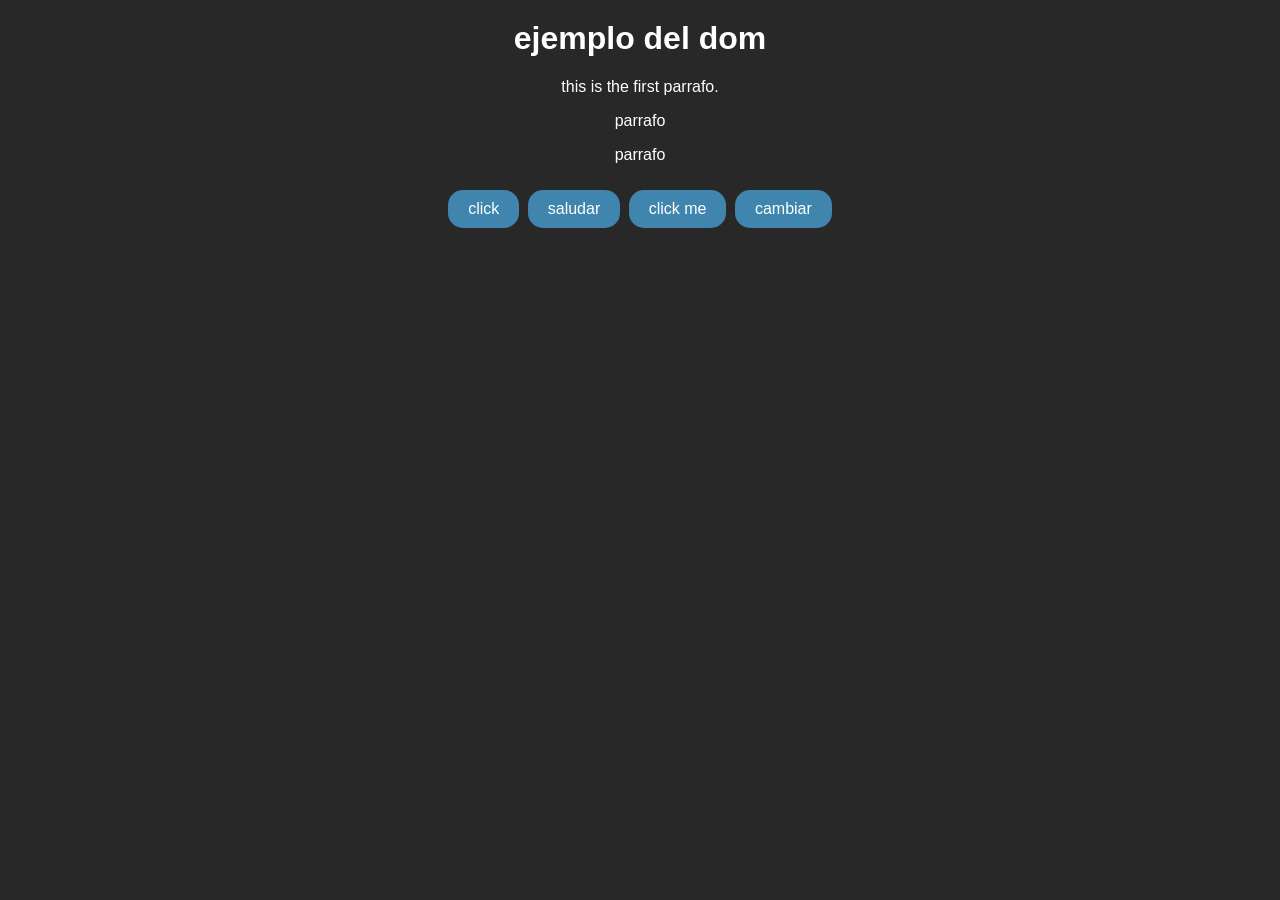
<file: js/index.html>
<!DOCTYPE html>
<html lang="en">
<head>
    <meta charset="UTF-8">
    <meta name="viewport" content="width=device-width, initial-scale=1.0">
    <title>document</title>
    <link rel="stylesheet" href="styles/home.css">
</head>
<body>
    <div class="container"></div>

    <p id="miparrafo">parrafo</p>
    <p id="parrafo2">parrafo</p>
    
    <div>
        <button id="parrafo1">click</button>
        <button onclick="alert('hello')">saludar</button>
        <button onclick="saludar()">click me</button>
		<button id="btncambiar">cambiar</button>
    </div>
    
    <script src="scripts/home.js"></script>
</body>
</html>
</file>
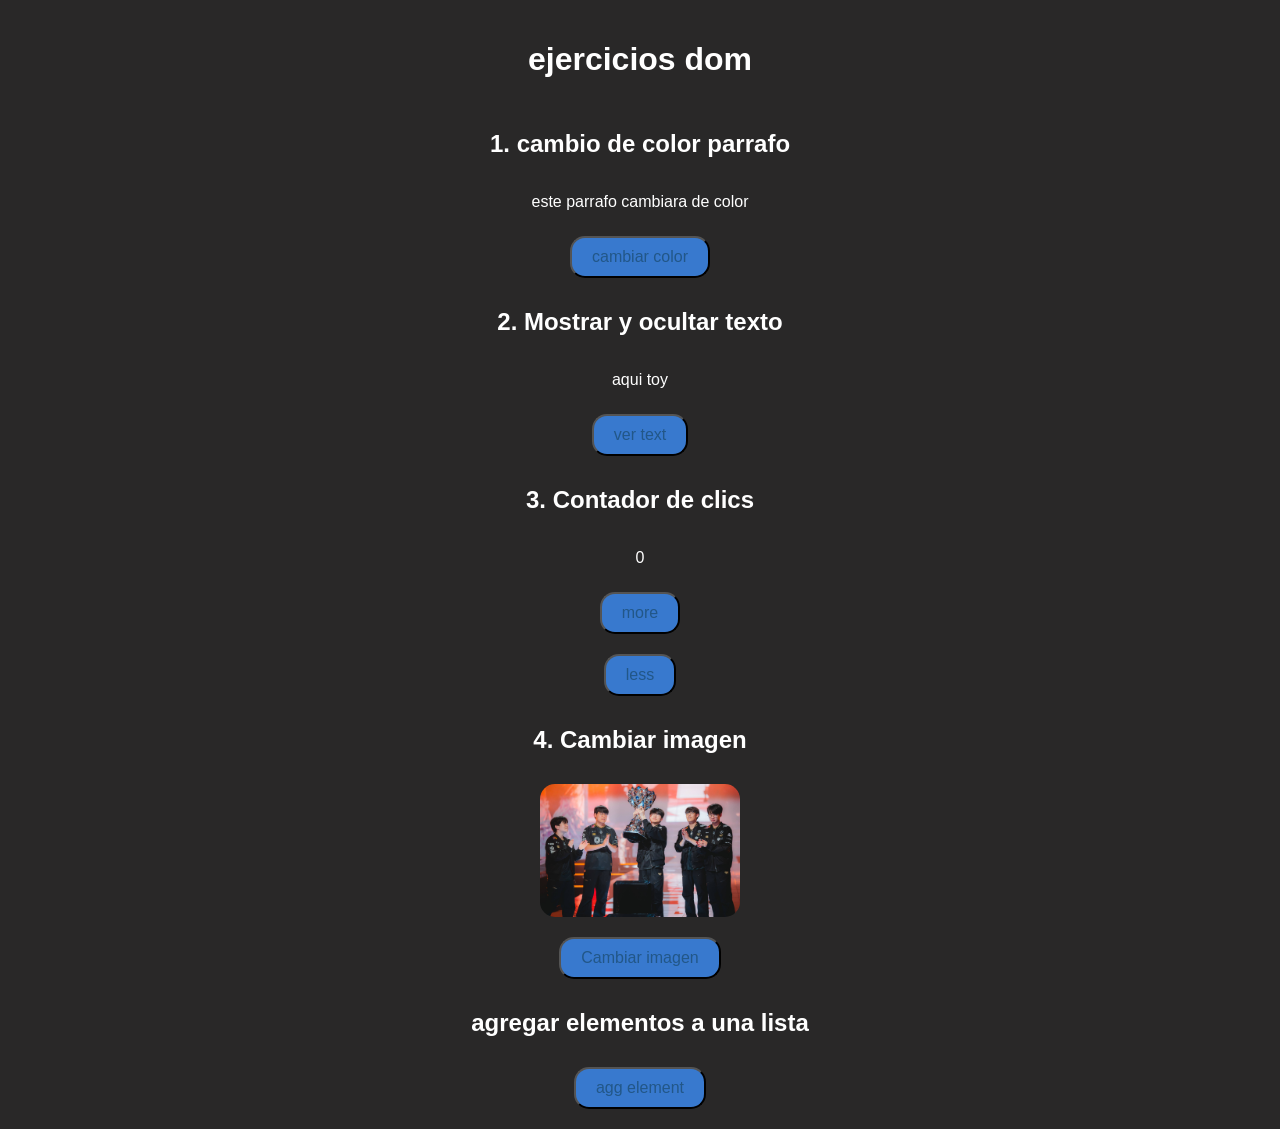
<file: ejer/ejer.html>
<!DOCTYPE html>
<html lang="en">
<head>
	<meta charset="UTF-8">
	<meta name="viewport" content="width=device-width, initial-scale=1.0">
	<title>ejer1</title>
	<link rel="stylesheet" href="styles/ejer.css">
</head>
<body>
	
	<h1>ejercicios dom</h1>

	<div>
		<h2>1. cambio de color parrafo</h2>
		<p id="parrafocolor">este parrafo cambiara de color</p>
		<button id="btncolor">cambiar color</button>
	</div>


	<div>
        <h2>2. Mostrar y ocultar texto</h2>
        <p id="text">aqui toy</p>
        <button id="btnmostrar">ver text</button>
	</div>


	<div>
		<h2>3. Contador de clics</h2>
		<p id="contator">0</p>
		<button id="btnmore">more</button>
		<button id="btnless">less</button>
	</div>

	 <div>
        <h2>4. Cambiar imagen</h2>
       <img src="statics/faker.jpg" alt="imagen de faker" id="imagen" width="200">
        <button id="btnimagen">Cambiar imagen</button>
    </div> 

	   <div>
        <h2>agregar elementos a una lista</h2>
        <ul id='list'></ul>
        <button id="btnagg">agg element</button>
      </div>


<script src="scripts/ejer.js"></script>
</body>

</html>
</file>
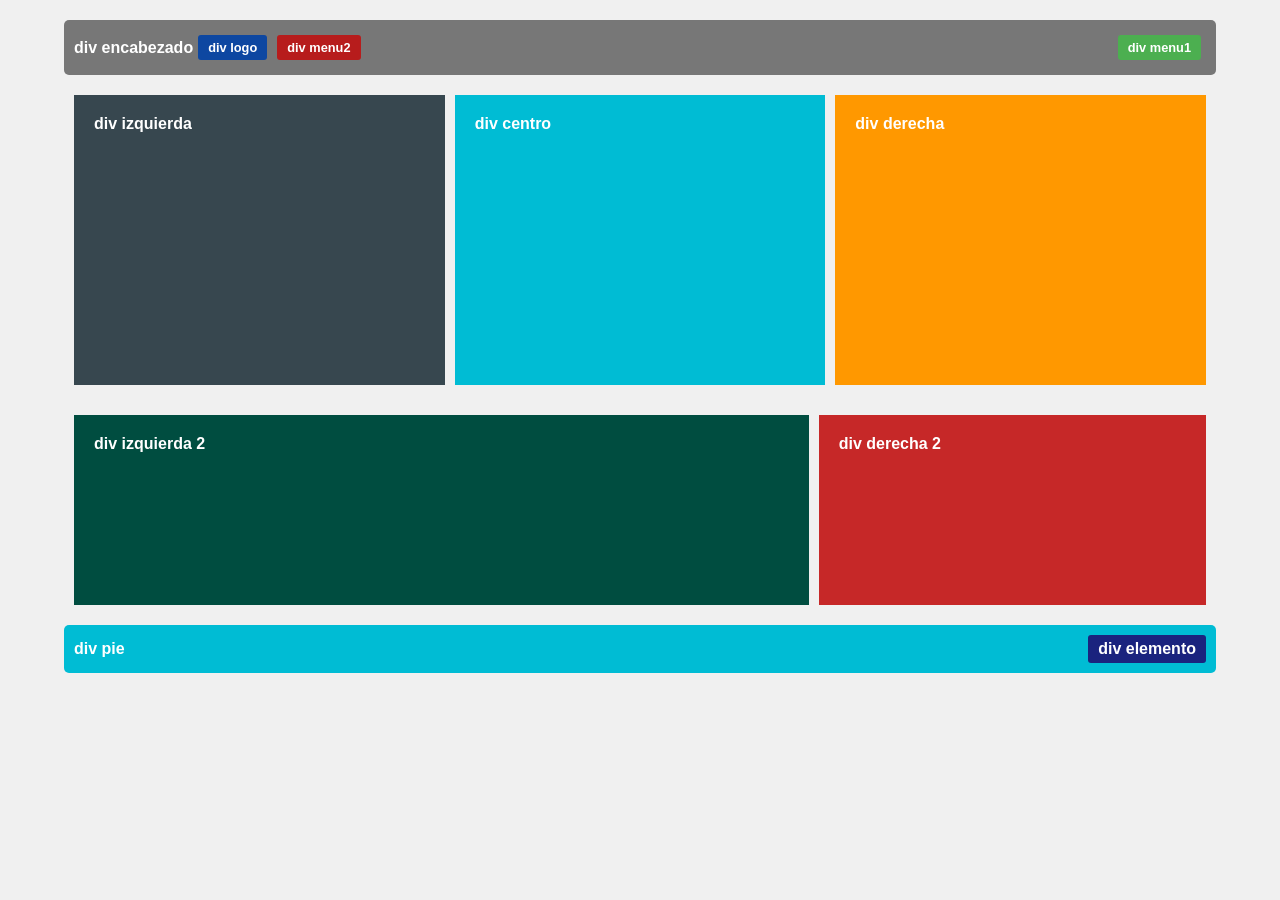
<file: estilo/ejer.html>
<!DOCTYPE html>
<html lang="es">
<head>
    <meta charset="UTF-8">
    <meta name="viewport" content="width=device-width, initial-scale=1.0">
    <title>Layout Básico con Flexbox</title>
    <link rel="stylesheet" href="ejer.css">
</head>
<body>

    <div id="contenedor-principal">
        
        <div id="div-encabezado">
            div encabezado
            <div id="div-logo">div logo</div>
            <div id="div-menu2">div menu2</div>
            <div id="div-menu1">div menu1</div>
        </div>

        <div id="fila-principal">
            <div id="div-izquierda" class="columna">div izquierda</div>
            <div id="div-centro" class="columna">div centro</div>
            <div id="div-derecha" class="columna">div derecha</div>
        </div>

        <div id="fila-inferior">
            <div id="div-izquierda-2" class="columna">div izquierda 2</div>
            <div id="div-derecha-2" class="columna">div derecha 2</div>
        </div>

        <div id="div-pie">
            div pie
            <div id="div-elemento">div elemento</div>
        </div>

    </div>

</body>
</html>
</file>
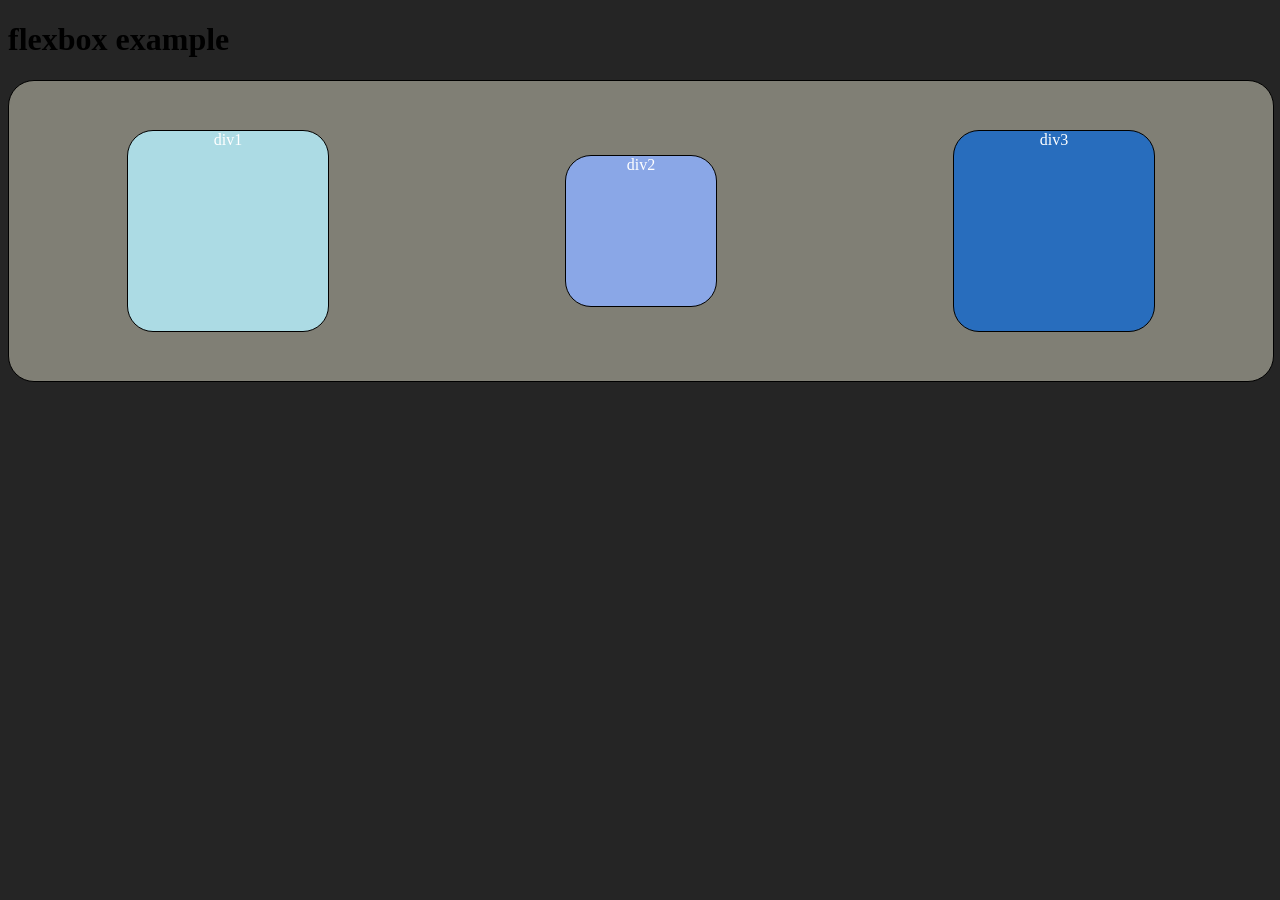
<file: estilo/flexbox.html>
<!DOCTYPE html>
<html lang="en">
<head>
	<meta charset="UTF-8">
	<meta name="viewport" content="width=device-width, initial-scale=1.0">
	<title>flexbox</title>
	<link rel="stylesheet" href="flexibox.css">
</head>
<body>	
	<h1>flexbox example</h1>

		<div id='contenedor'>
			<div id="div-1">div1</div>
			<div id="div-2">div2</div>
			<div id="div-3">div3</div>
		</div>

</body>
</html>
</file>
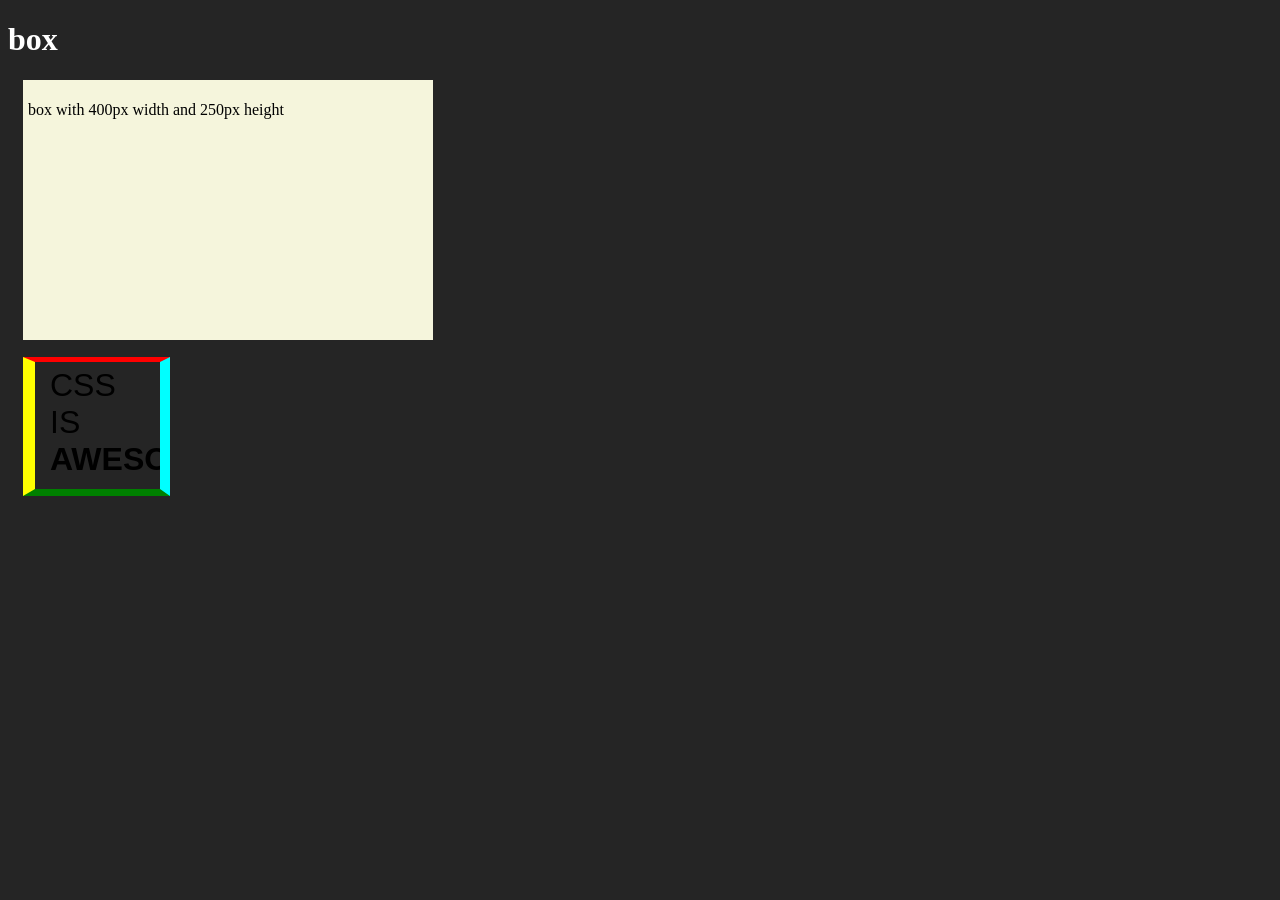
<file: estilo/home.html>
<!DOCTYPE html>
<html lang="en">
<head>
	<meta charset="UTF-8">
	<meta name="viewport" content="width=device-width, initial-scale=1.0">
	<title>page web</title>
	<link rel="stylesheet" href="stilus.css">
</head>
<body>
<h1>box</h1>

	<div>
	<p>box with 400px width and 250px height</p>
	</div>

		<div1>
			CSS IS <strong>AWESOME</strong>
		</div1>

</body>
</html>
</file>
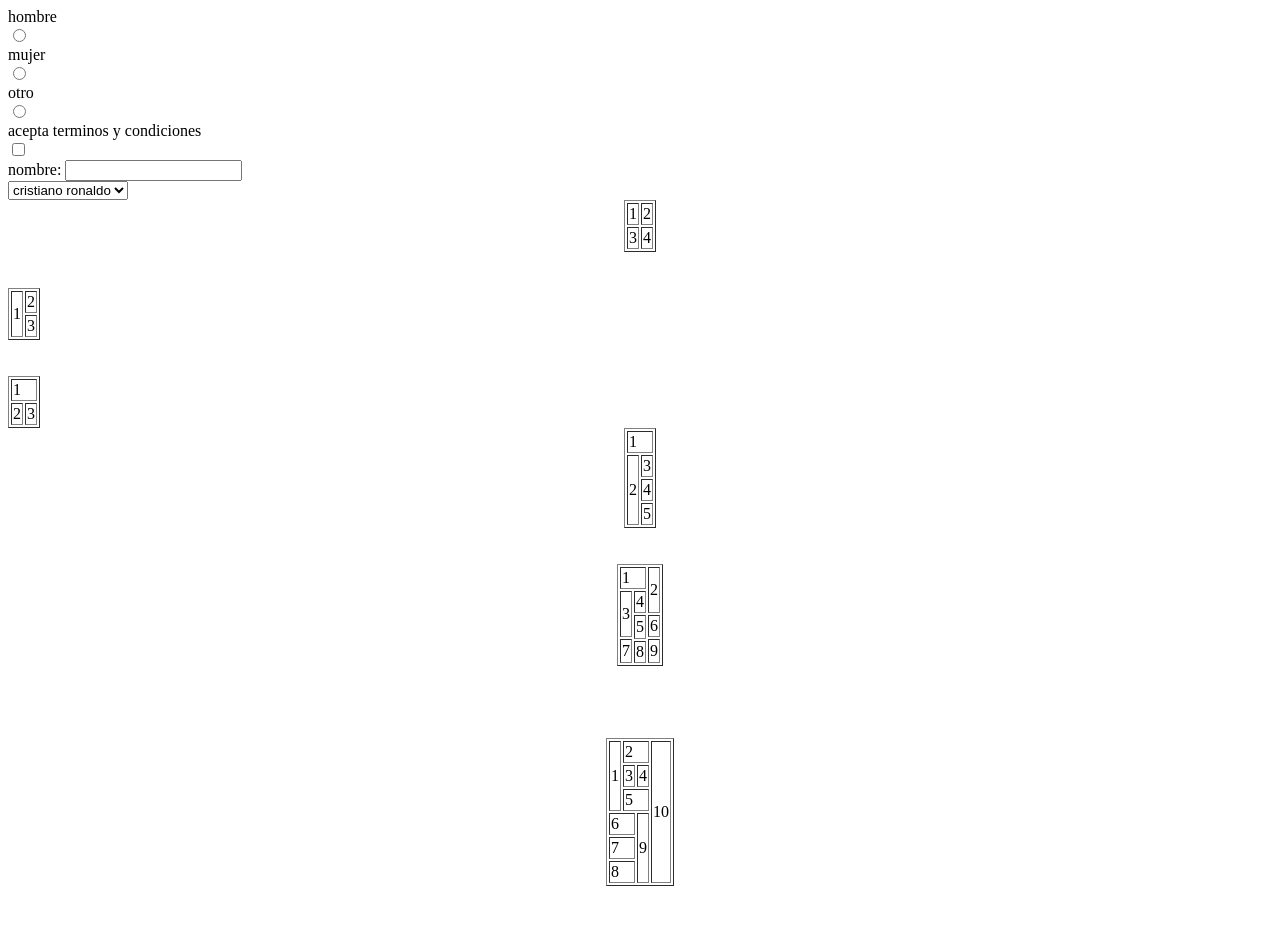
<file: html/clase 2.html>
<!DOCTYPE html>
<html lang="en">
<head>
	<meta charset="UTF-8">
	<meta name="viewport" content="width=device-width, initial-scale=1.0">
	<title>Document</title>
</head>
<body>
	
<form>

<div>hombre</div>
<input type="radio" name="genero" value="hombre">
<div>mujer</div>
<input type="radio" name="genero" value="mujer">
<div>otro</div>
<input type="radio" name="genero" value="otro">

</form>

<form>

<div>acepta terminos y condiciones</div>
<input type="checkbox" name="acepta" value="1">

</form>


<form>

<label for="nombre_apellido">nombre:</label>
<input type="text" name="nombre_apellido">

</form>


<form>
<select name="jugadores">
	<option value="cristiano ronaldo">cristiano ronaldo</option>
	<option value="ronaldinho">ronaldinho</option>
	<option value="neymar jr">neymar jr</option>
</select>
</form>


<center>
	<table border="1">

	<tr>
	<td>1</td>
	<td>2</td>
	</tr>

	<tr>
	<td>3</td>
	<td>4</td>
	</tr>

	</table>
</center>

<br><br>
<table border="1">

	<tr>
	<td rowspan="2">1</td>
	<td>2</td>
	</tr>

	<tr>
	<td>3</td>
	</tr>

	</table>

<table border="1">

	<tr>
	<td colspan="2">1</td>
	</tr>

	<tr>
	<td>2</td>
	<td>3</td>
	</tr>
<br><br>

</table>

<center>
	<table border="1">

		<tr>
		<td colspan="2">1</td>
		</tr>

		<tr>
		<td rowspan="3">2</td>
		<td>3</td>
		</tr>

		<tr>
			<td>4</td>
		</tr>

		<tr>
			<td>5</td>
		</tr>

	</table>
</center>


<br><br>
<center>
	<table border="1">

		<tr>
		<td colspan="2">1</td>
		<td rowspan="2">2</td>
		</tr>

		<tr>
		<td rowspan="2">3</td>
		<td>4</td>
		</tr>

		<tr>
			<td rowspan="2">5</td>
			<td>6</td>
		</tr>

		<tr>
			<td rowspan="3">7</td>
			<td rowspan="3">9</td>
		</tr>

		<tr>
			<td>8</td>
		</tr>

	</table>
</center>
<br><br>


<br><br>
<center>
	<table border="1">

		<tr>
		<td rowspan="3">1</td>
		<td colspan="2">2</td>
		<td rowspan="6">10</td>
		</tr>
		<tr>
		<td>3</td>
		<td>4</td>
		</tr>

		<tr>
			<td colspan="2">5</td>
		</tr>

		<tr>
			<td colspan="2">6</td>
			<td rowspan="3">9</td>
		</tr>

		<tr>
			<td colspan="2">7</td>
		</tr>

	<tr>

		<td colspan="2">8</td>
	</tr>

	</table>
</center>
<br><br>



</body>
</html>
</file>
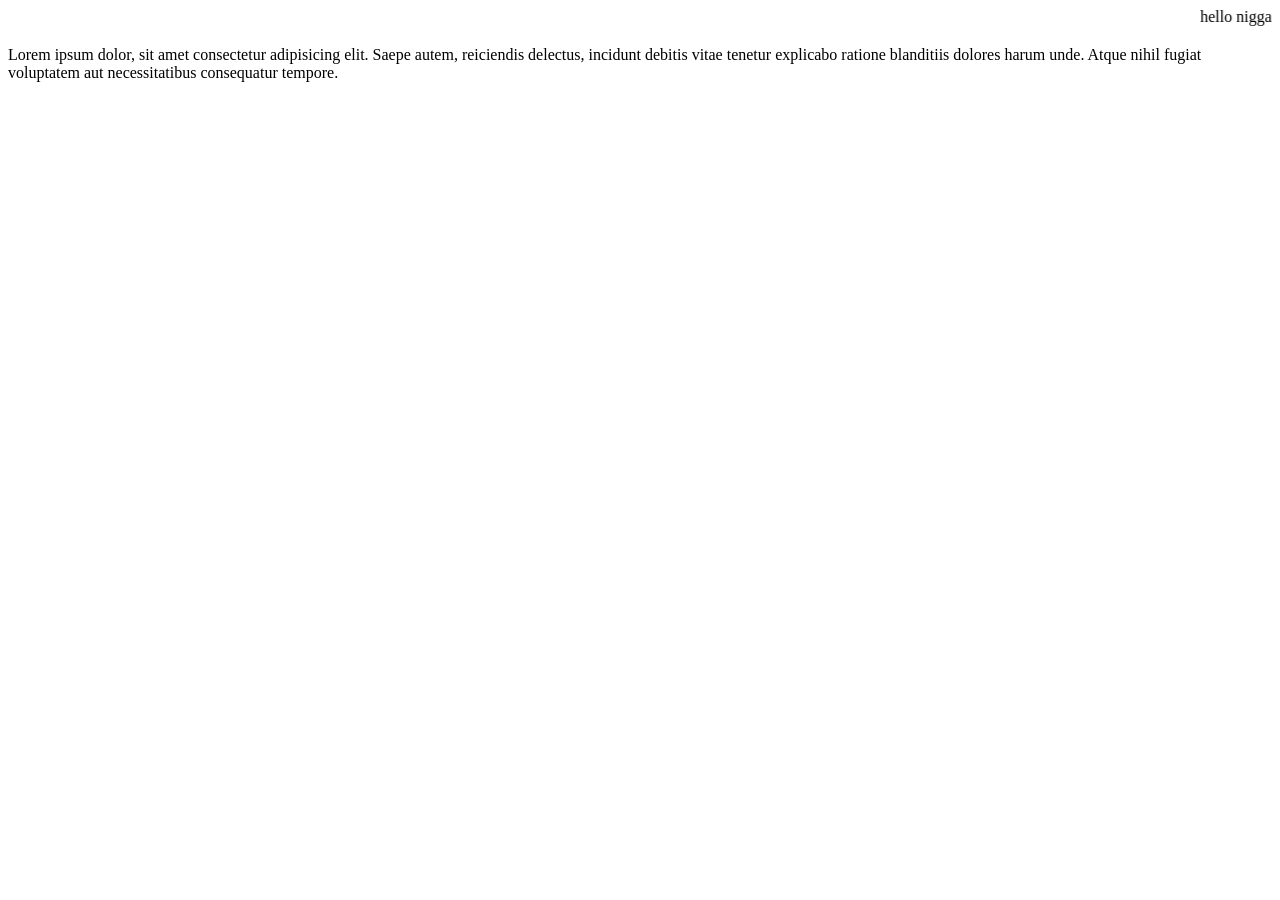
<file: html/page.html>
<!DOCTYPE html>
<html lang="en">
<head>
	<meta charset="UTF-8">
	<meta name="viewport" content="width=device-width, initial-scale=1.0">
	<title>Document</title>
</head>
<body>

<marquee>hello nigga</marquee>

<p>Lorem ipsum dolor, sit amet consectetur adipisicing elit. Saepe autem, reiciendis delectus, incidunt debitis vitae tenetur explicabo ratione blanditiis dolores harum unde. Atque nihil fugiat voluptatem aut necessitatibus consequatur tempore.</p>

</body>
</html>
</file>
<file: js/styles/home.css>
@keyframes rgb {
  0% {
    color: rgb(255, 0, 0); 
  }
  50% {
    color: rgb(84, 230, 84); 
  }
  100% {
    color: rgb(39, 39, 218);
  }
}


body {
    font-family: bold, sans-serif;
    margin: 0;
    padding: 0;
    background-color: #292828;
}

h1 {
	color: #ffffff;
	text-align: center;
	margin-top: 20px;
	animation-name: rgb;
  	animation-duration: 5s; 
  	animation-iteration-count: infinite;
}

p {
	color: #ffffff;
	text-align: center;
	margin-top: 10px;
	animation-name: rgb;
  	animation-duration: 5s; 
  	animation-iteration-count: infinite;
}

button {
	background-color: #3f85ad; 
	border: none;
	border-radius: 15px;
	color: white;
	padding: 10px 20px;
	text-align: center;
	text-decoration: none;
	font-size: 16px;
	margin: 4px 2px;
	margin-top: 10px;
	cursor: pointer;
}

body > div{
	text-align: center;
}
</file>
<file: ejer/styles/ejer.css>
body {
    font-family: bold, sans-serif;
    margin: 0;
    padding: 0;
    background-color: #292828;
}

h1 {
	color: white;
	text-align: center;
	padding: 20px;
}

div > h2 {
	color: white;
	text-align: center;
	padding: 10px;
}

div > p {
	color: white;
	text-align: center;
	padding: 5px;
}

div > button {
	background-color: rgb(56, 121, 206);
	color: rgb(34, 87, 136);
	display: block;
	margin: 20px auto;
	border-radius: 15px;
	padding: 10px 20px;
	font-size: 16px;
	cursor: pointer;
}

div > img {
	display: block;
	margin: 20px auto;
	border-radius: 15px;
}
</file>
<file: estilo/ejer.css>
body {
    font-family: Arial, sans-serif;
    margin: 0;
    padding: 0;
    background-color: #f0f0f0;
}

#contenedor-principal > div {
    padding: 10px;
    margin-bottom: 10px; 
    color: white;
    font-weight: bold;
    border-radius: 5px;
}


#contenedor-principal {
    width: 90%; 
    max-width: 1200px;
    margin: 20px auto; 
    
    display: flex; 
    flex-direction: column;
}

#div-encabezado {
    background-color: #777; 
    display: flex; 
    flex-wrap: wrap; 
    align-items: center; 
    justify-content: flex-start; 
}

#div-logo, #div-menu2, #div-menu1 {

    padding: 5px 10px;
    margin: 5px;
    border-radius: 3px;
    font-size: 0.8em;
}

#div-logo { background-color: #0d47a1; } 
#div-menu2 { background-color: #b71c1c; } 
#div-menu1 { 
    background-color: #4caf50; 
    margin-left: auto; 
}


#fila-principal {
    display: flex; 
    gap: 10px; 
}


#fila-principal .columna {
    height: 250px;
    padding: 20px;
    flex: 1; 
}

#div-izquierda { background-color: #37474f; } 
#div-centro { background-color: #00bcd4; } 
#div-derecha { background-color: #ff9800; } 

#fila-inferior {
    display: flex; 
    gap: 10px;
}


#fila-inferior .columna {
    padding: 20px;
    height: 150px;
}

#div-izquierda-2 { 
    background-color: #004d40; 
    flex: 2; 
}
#div-derecha-2 { 
    background-color: #c62828; 
    flex: 1; 
}


#div-pie {
    background-color: #00bcd4; 
    display: flex;
    justify-content: space-between; 
    align-items: center; 
    margin-bottom: 0; 
}

#div-elemento {
    background-color: #1a237e; 
    padding: 5px 10px;
    border-radius: 3px;
}


@media (max-width: 600px) {
    #fila-principal, #fila-inferior {
        flex-direction: column;
    }

    #fila-principal .columna, #fila-inferior .columna {
        flex: none; 
        width: auto; 
    }
}
</file>
<file: estilo/flexibox.css>
@keyframes rgb {
  0% {
    color: rgb(255, 0, 0); 
  }
  50% {
    color: rgb(34, 179, 99); 
  }
  100% {
    color: rgb(12, 12, 226);
  }
}


body{
	background-color: rgb(37, 37, 37);
}

div{
	border: solid 1px rgb(0, 0, 0);
	border-radius: 26px;
}

#contenedor{
	display: flex;
	flex-direction: row;
	justify-content: space-around;
	align-items: center;
	background-color: rgb(128, 127, 117);
	width: 100%;
	height: 300px;
}

#div-1{
	animation-name: rgb;
  	animation-duration: 5s; 
  	animation-iteration-count: infinite;
	text-align: center;
	color: white;
	background-color: rgb(172, 219, 228);
	width: 200px;
	height: 200px;
}

#div-2{
	animation-name: rgb;
  	animation-duration: 5s; 
  	animation-iteration-count: infinite;
	text-align: center;
	color: white;
	background-color: rgb(138, 167, 231);
	width: 150px;
	height: 150px;
}

#div-3{
	animation-name: rgb;
  	animation-duration: 5s; 
  	animation-iteration-count: infinite;
	text-align: center;
	color: white;
	background-color: rgb(40, 109, 189);
	width: 200px;
	height: 200px;
}
</file>
<file: estilo/stilus.css>
div{
	background-color: beige;
	color: black;
	width: 400px;
	height: 250px;
	margin: 5px 10px 12px 15px;
	padding: 5px;
}

body{
	background-color: rgb(37, 37, 37);
}

h1 {
	color: white;
}

div1 {
	border: solid 1px rgb(7, 6, 6);
	padding: 5px;
	display: inline-block;
	font-size: 32px;
	font-family: arial;
	width: 100px;
	height: 110px;
	overflow: hidden;
	margin: 5px 10px 12px 15px;
	padding: 5px 10px 12px 15px;
	border-top: solid 5px red;
	border-right: solid 10px cyan;
	border-bottom: solid 7px green;
	border-left: solid 12px yellow;
}
</file>
